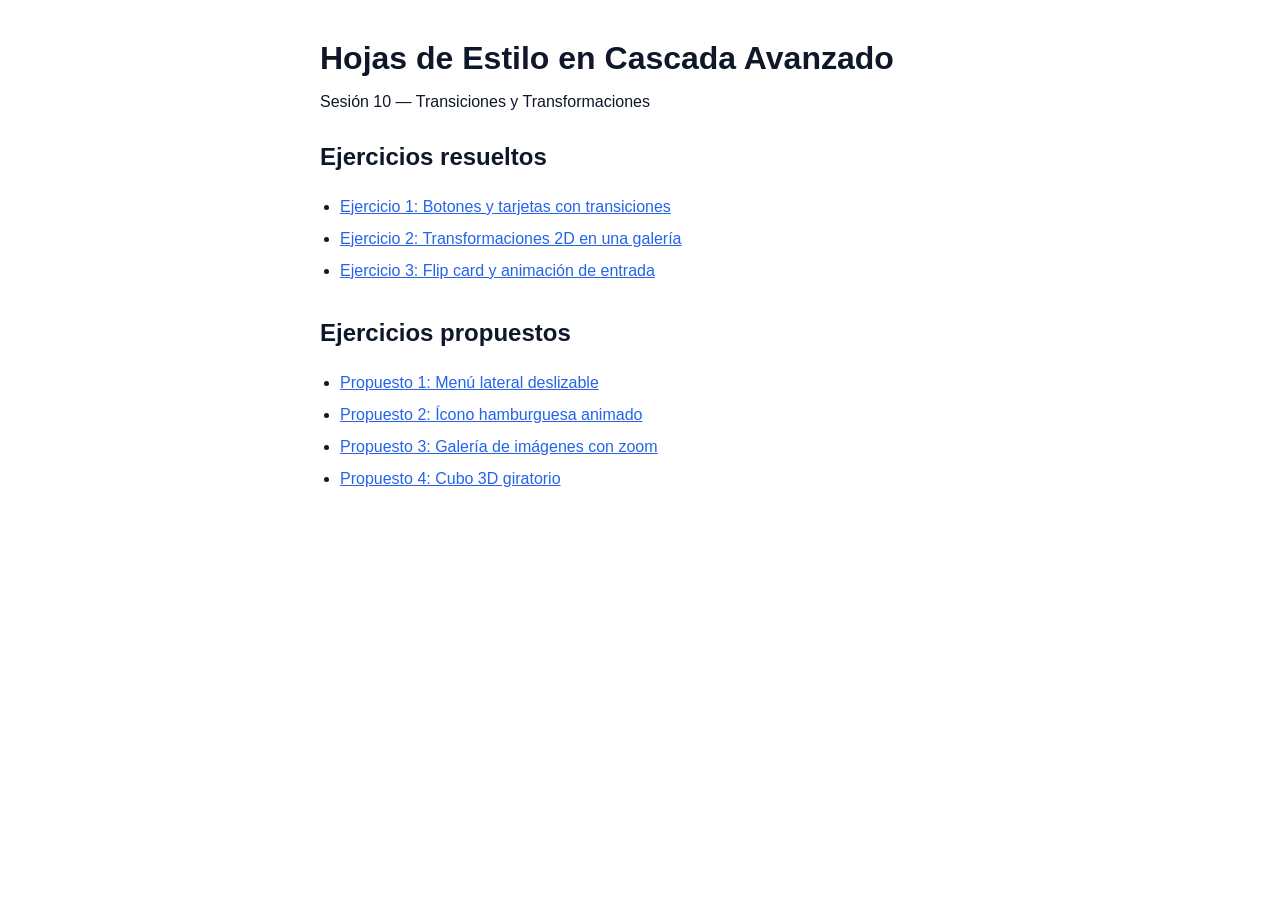
<file: index.html>
<!DOCTYPE html>
<html lang="es">
<head>
 <meta charset="UTF-8">
 <meta name="viewport" content="width=device-width, initial-scale=1.0">
 <title>CSS Avanzado - Sesión 10</title>
 <style>
 body { font-family: Arial, sans-serif; max-width: 640px; margin: 40px auto; padding: 0 16px; color: #0f172a; }
 h1 { margin-bottom: 4px; } h2 { margin-top: 32px; }
 ul { padding-left: 20px; line-height: 2; }
 a { color: #2563eb; }
 </style>
</head>
<body>
 <h1>Hojas de Estilo en Cascada Avanzado</h1>
 <p>Sesión 10 — Transiciones y Transformaciones</p>
 <h2>Ejercicios resueltos</h2>
 <ul>
 <li><a href="ej1/index.html">Ejercicio 1: Botones y tarjetas con transiciones</a></li>
 <li><a href="ej2/index.html">Ejercicio 2: Transformaciones 2D en una galería</a></li>
 <li><a href="ej3/index.html">Ejercicio 3: Flip card y animación de entrada</a></li>
 </ul>
 <h2>Ejercicios propuestos</h2>
 <ul>
 <li><a href="prop1/index.html">Propuesto 1: Menú lateral deslizable</a></li>
 <li><a href="prop2/index.html">Propuesto 2: Ícono hamburguesa animado</a></li>
 <li><a href="prop3/index.html">Propuesto 3: Galería de imágenes con zoom</a></li>
 <li><a href="prop4/index.html">Propuesto 4: Cubo 3D giratorio</a></li>
 </ul>
</body>
</html>
</file>
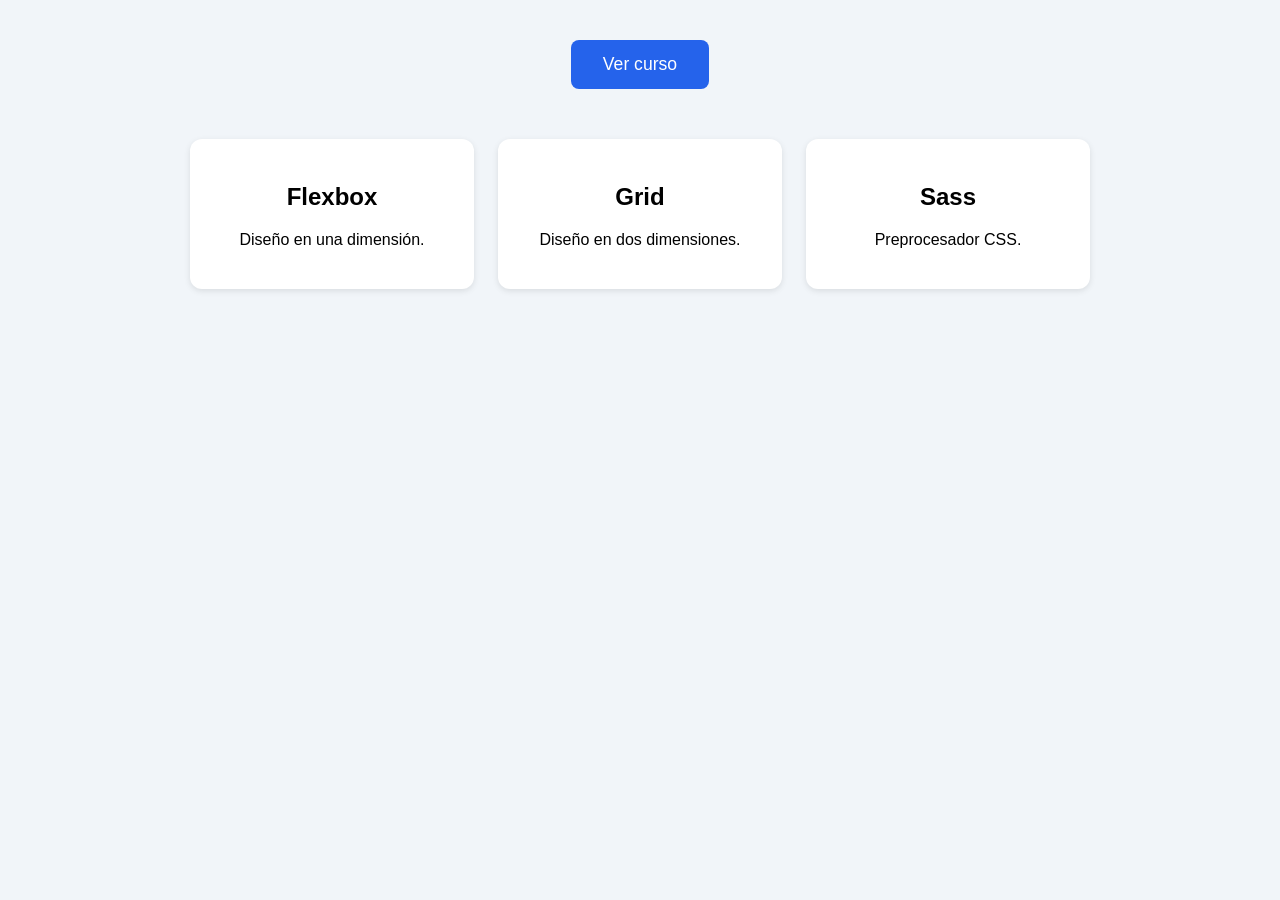
<file: ej1/index.html>
<!DOCTYPE html>
<html lang="es">
<head>
 <meta charset="UTF-8">
 <meta name="viewport" content="width=device-width, initial-scale=1.0">
 <title>Ejercicio 1 - Transiciones</title>
 <link rel="stylesheet" href="styles.css">
</head>
<body>
 <button class="boton">Ver curso</button>
 <section class="galeria">
 <article class="tarjeta"><h2>Flexbox</h2><p>Diseño en una dimensión.</p></article>
 <article class="tarjeta"><h2>Grid</h2><p>Diseño en dos dimensiones.</p></article>
 <article class="tarjeta"><h2>Sass</h2><p>Preprocesador CSS.</p></article>
 </section>
</body>
</html>
</file>
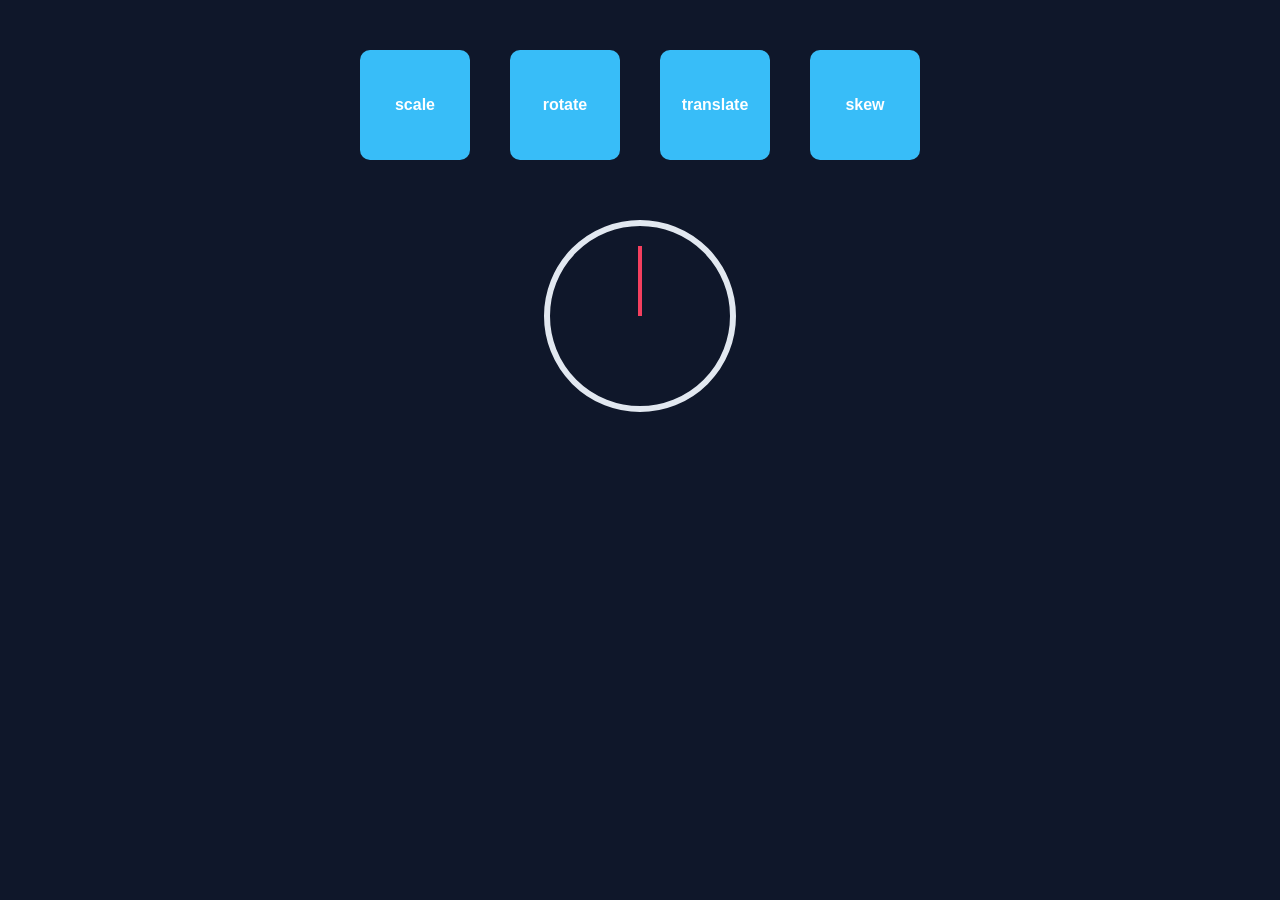
<file: ej2/index.html>
<!DOCTYPE html>
<html lang="es">
<head>
 <meta charset="UTF-8">
 <meta name="viewport" content="width=device-width, initial-scale=1.0">
 <title>Ejercicio 2 - Transformaciones 2D</title>
 <link rel="stylesheet" href="styles.css">
</head>
<body>
 <div class="fila">
 <div class="caja escala">scale</div>
 <div class="caja rota">rotate</div>
 <div class="caja mueve">translate</div>
 <div class="caja inclina">skew</div>
 </div>
 <div class="reloj">
 <div class="aguja"></div>
 </div>
</body>
</html>
</file>
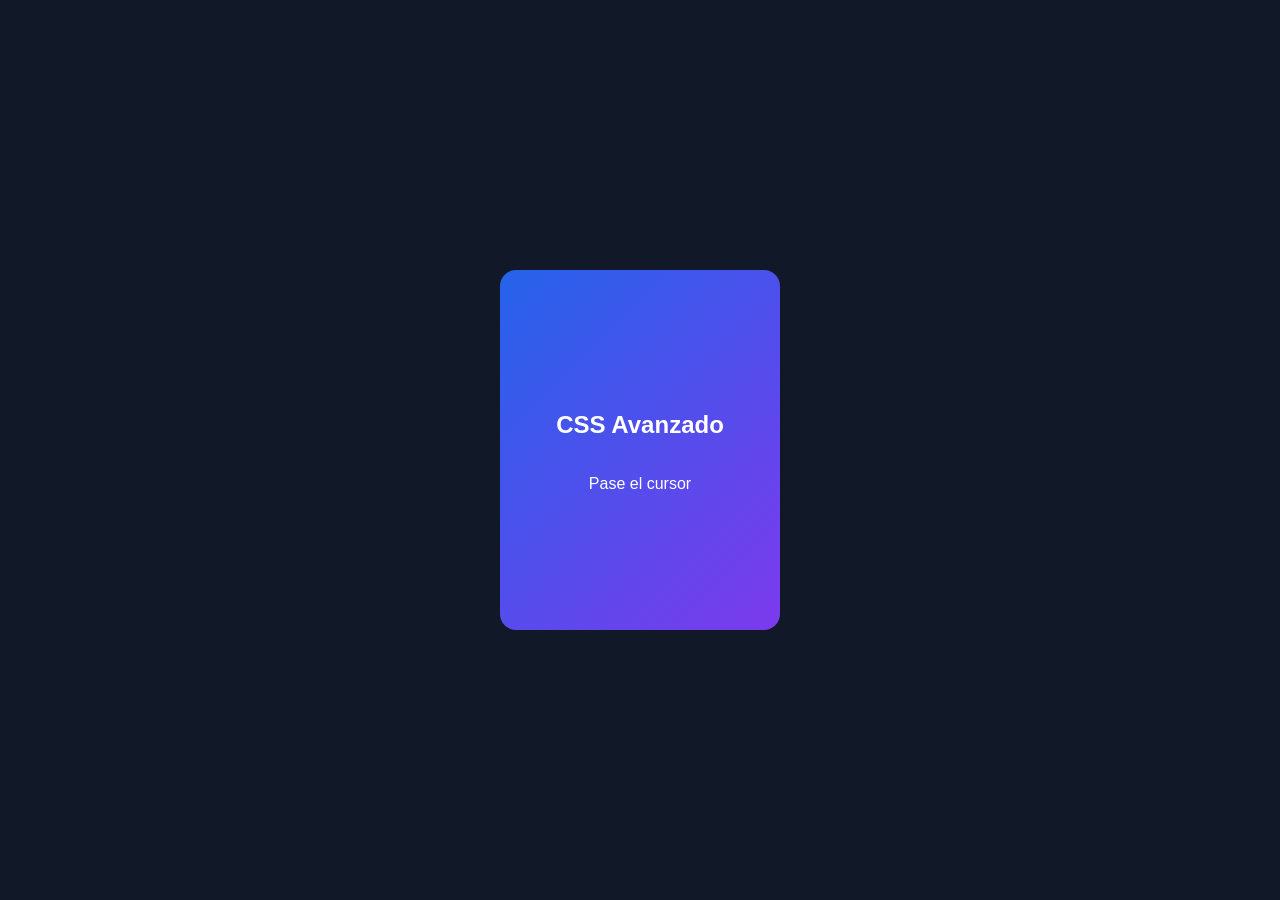
<file: ej3/index.html>
<!DOCTYPE html>
<html lang="es">
<head>
 <meta charset="UTF-8">
 <meta name="viewport" content="width=device-width, initial-scale=1.0">
 <title>Ejercicio 3 - Flip card</title>
 <link rel="stylesheet" href="styles.css">
</head>
<body>
 <div class="escena">
 <div class="tarjeta">
 <div class="cara frente">
 <h2>CSS Avanzado</h2>
 <p>Pase el cursor</p>
 </div>
 <div class="cara reverso">
 <h2>Unidad 3</h2>
 <p>Animaciones, transiciones y transformaciones.</p>
 </div>
 </div>
 </div>
</body>
</html>
</file>
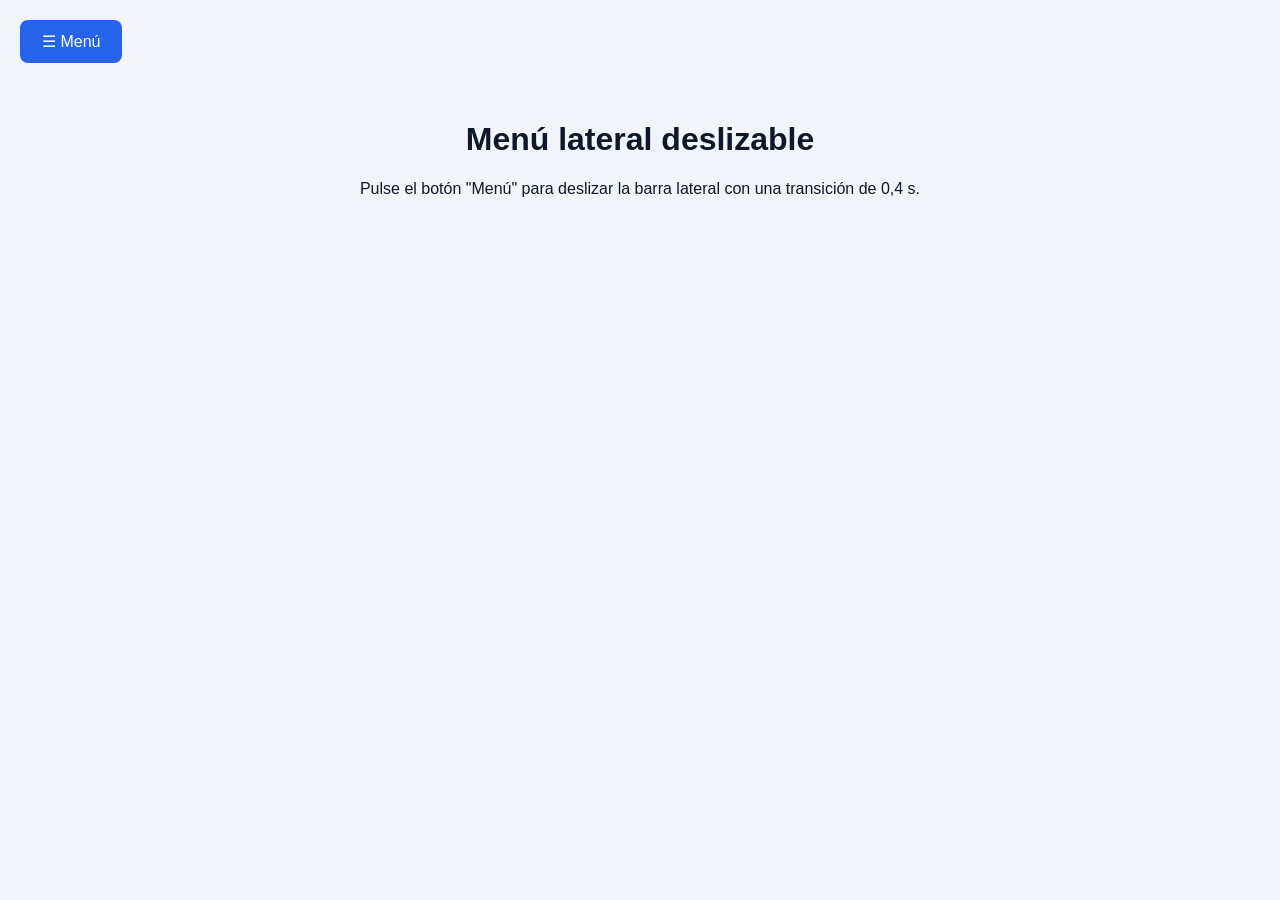
<file: prop1/index.html>
<!DOCTYPE html>
<html lang="es">
<head>
 <meta charset="UTF-8">
 <meta name="viewport" content="width=device-width, initial-scale=1.0">
 <title>Propuesto 1 - Menú lateral deslizable</title>
 <link rel="stylesheet" href="styles.css">
</head>
<body>
 <!-- El checkbox controla el estado abierto/cerrado sin JavaScript -->
 <input type="checkbox" id="menu-toggle" class="menu-toggle">

 <label for="menu-toggle" class="boton-menu" tabindex="0">☰ Menú</label>

 <label for="menu-toggle" class="fondo" aria-hidden="true"></label>

 <nav class="barra" aria-label="Menú principal">
 <h2>Navegación</h2>
 <a href="#inicio">Inicio</a>
 <a href="#cursos">Cursos</a>
 <a href="#proyectos">Proyectos</a>
 <a href="#contacto">Contacto</a>
 </nav>

 <main class="contenido">
 <h1>Menú lateral deslizable</h1>
 <p>Pulse el botón "Menú" para deslizar la barra lateral con una transición de 0,4 s.</p>
 </main>
</body>
</html>
</file>
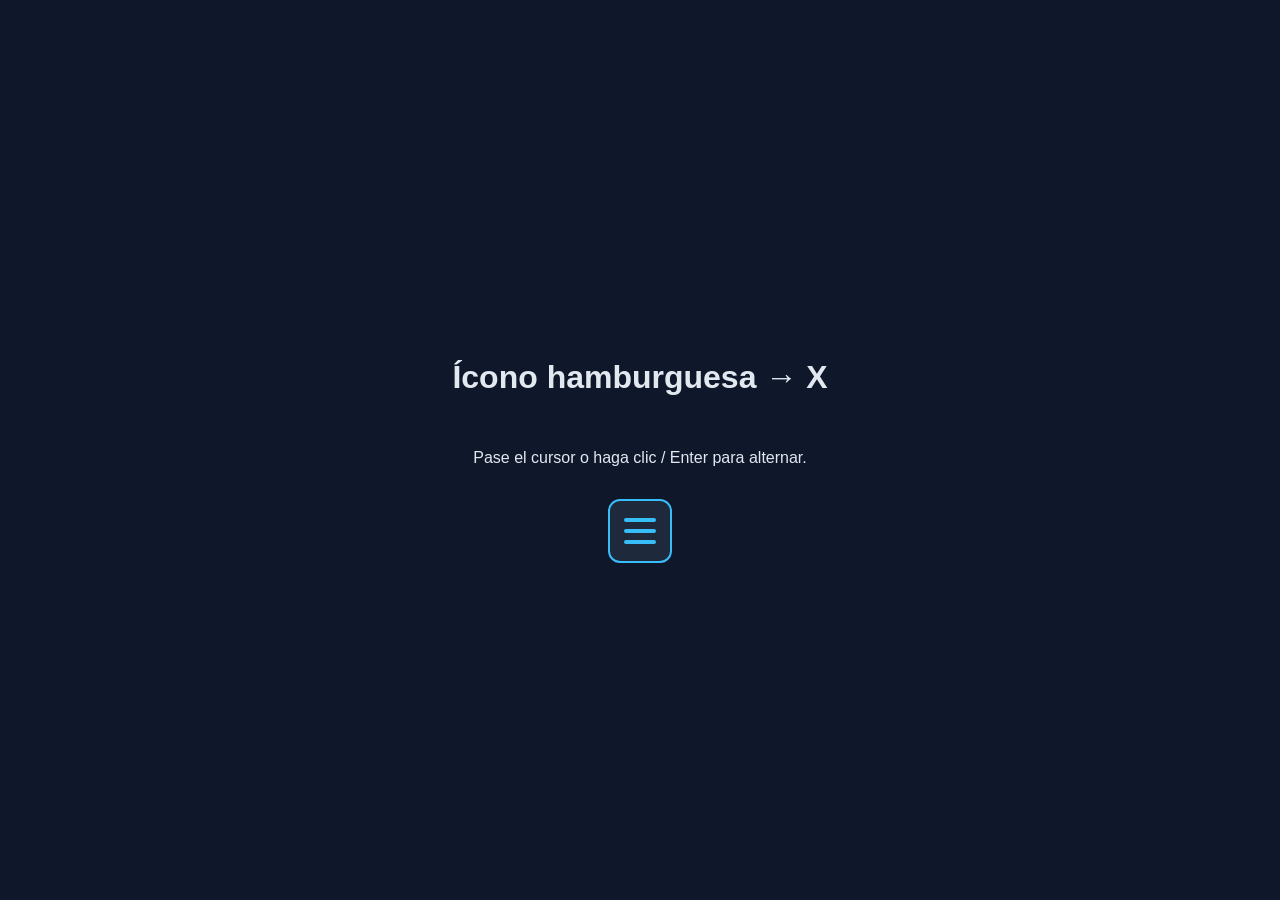
<file: prop2/index.html>
<!DOCTYPE html>
<html lang="es">
<head>
 <meta charset="UTF-8">
 <meta name="viewport" content="width=device-width, initial-scale=1.0">
 <title>Propuesto 2 - Ícono hamburguesa animado</title>
 <link rel="stylesheet" href="styles.css">
</head>
<body>
 <h1>Ícono hamburguesa → X</h1>
 <p>Pase el cursor o haga clic / Enter para alternar.</p>

 <button class="hamburguesa" aria-label="Abrir menú" aria-expanded="false">
 <span class="linea l1"></span>
 <span class="linea l2"></span>
 <span class="linea l3"></span>
 </button>

 <script>
 const btn = document.querySelector('.hamburguesa');
 btn.addEventListener('click', () => {
 const abierto = btn.classList.toggle('activo');
 btn.setAttribute('aria-expanded', abierto);
 });
 </script>
</body>
</html>
</file>
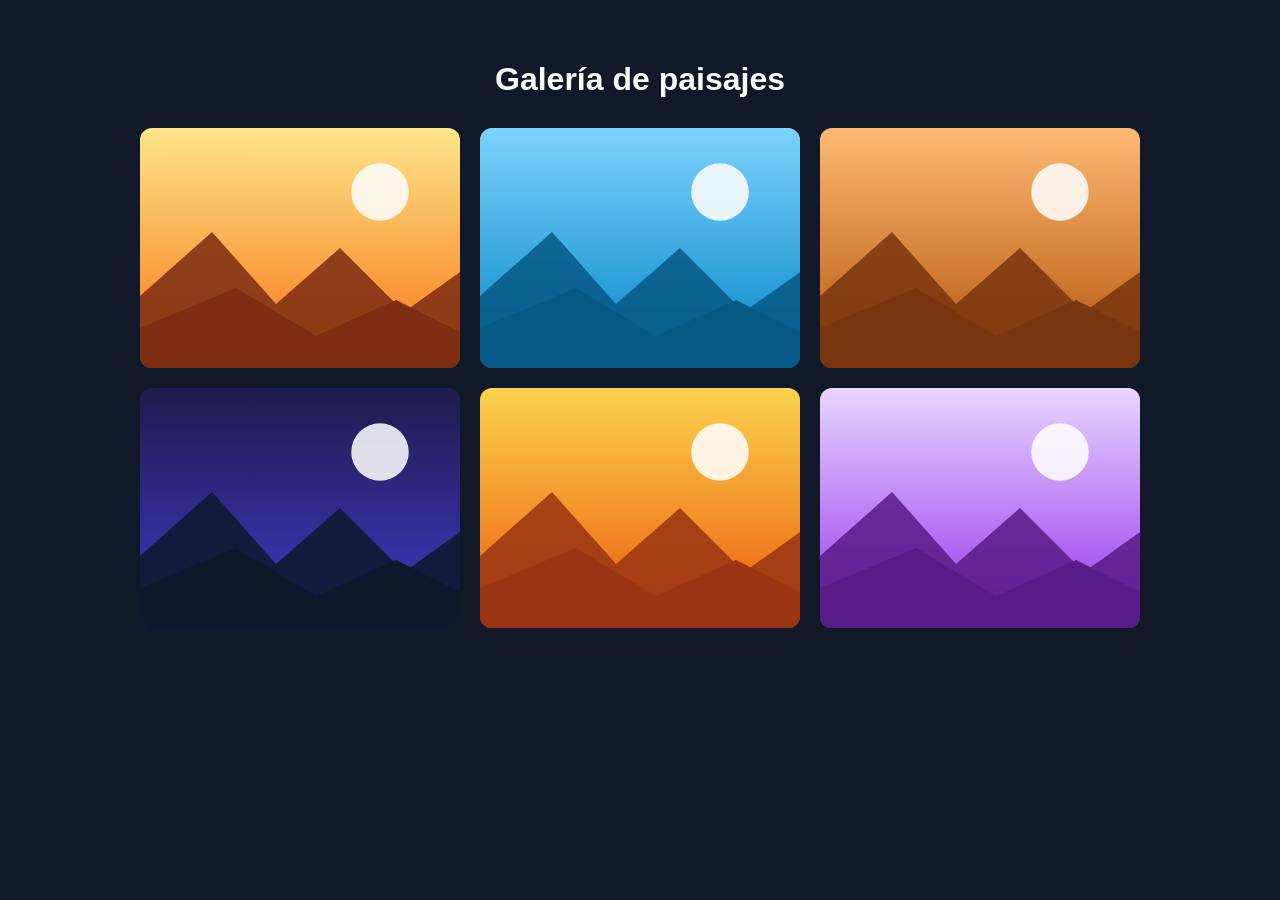
<file: prop3/index.html>
<!DOCTYPE html>
<html lang="es">
<head>
 <meta charset="UTF-8">
 <meta name="viewport" content="width=device-width, initial-scale=1.0">
 <title>Propuesto 3 - Galería con zoom</title>
 <link rel="stylesheet" href="styles.css">
</head>
<body>
 <h1>Galería de paisajes</h1>
 <section class="galeria">
 <figure class="item"><img src="img/1.svg" alt="Amanecer en la montaña"><figcaption>Amanecer en la montaña</figcaption></figure>
 <figure class="item"><img src="img/2.svg" alt="Océano al mediodía"><figcaption>Océano al mediodía</figcaption></figure>
 <figure class="item"><img src="img/3.svg" alt="Bosque en otoño"><figcaption>Bosque en otoño</figcaption></figure>
 <figure class="item"><img src="img/4.svg" alt="Noche estrellada"><figcaption>Noche estrellada</figcaption></figure>
 <figure class="item"><img src="img/5.svg" alt="Desierto al atardecer"><figcaption>Desierto al atardecer</figcaption></figure>
 <figure class="item"><img src="img/6.svg" alt="Campo de lavanda"><figcaption>Campo de lavanda</figcaption></figure>
 </section>
</body>
</html>
</file>
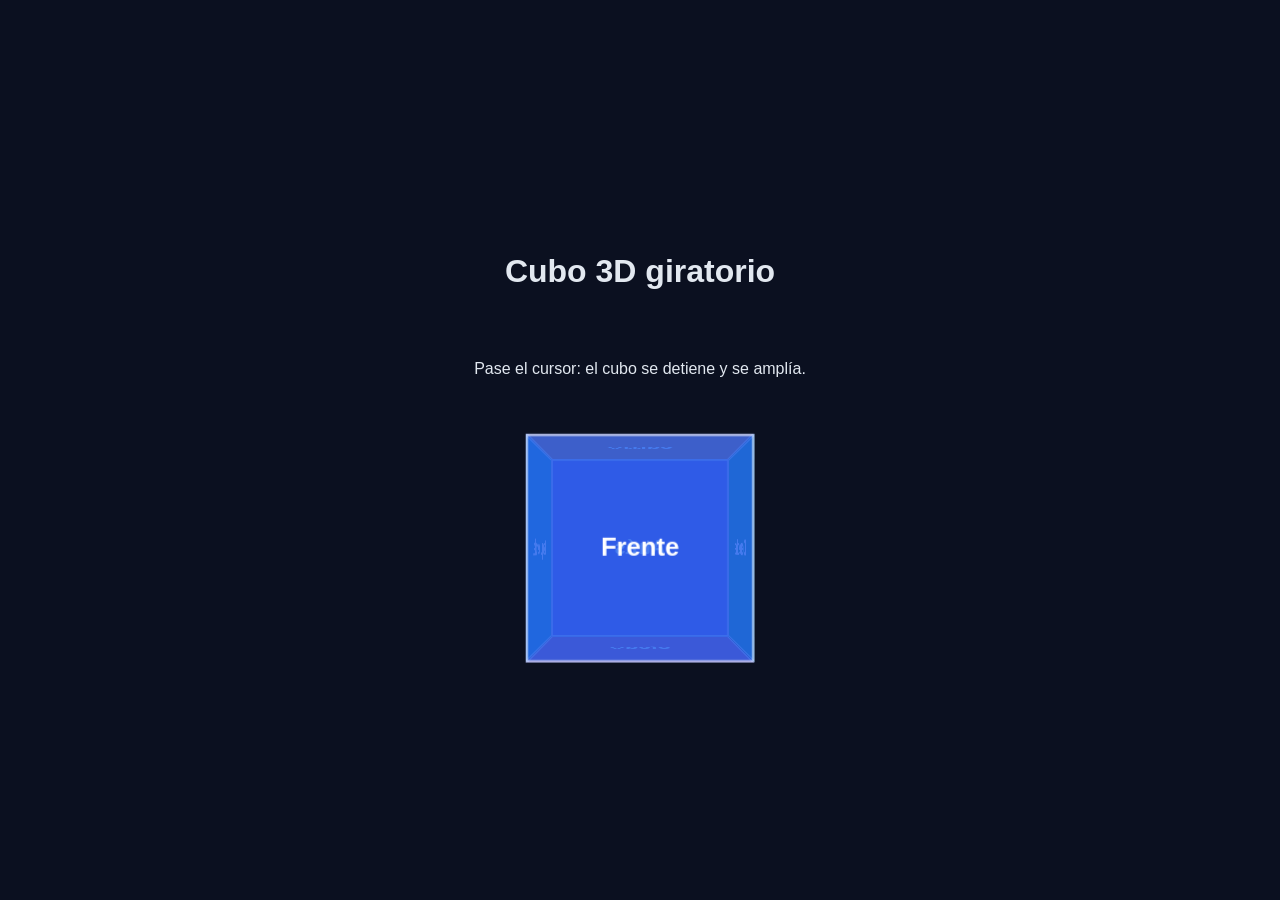
<file: prop4/index.html>
<!DOCTYPE html>
<html lang="es">
<head>
 <meta charset="UTF-8">
 <meta name="viewport" content="width=device-width, initial-scale=1.0">
 <title>Propuesto 4 - Cubo 3D giratorio</title>
 <link rel="stylesheet" href="styles.css">
</head>
<body>
 <h1>Cubo 3D giratorio</h1>
 <p>Pase el cursor: el cubo se detiene y se amplía.</p>

 <!-- PADRE: perspectiva + ampliación (transición) -->
 <div class="escena">
 <!-- HIJO: giro continuo (animación) -->
 <div class="cubo">
 <div class="cara frente">Frente</div>
 <div class="cara atras">Atrás</div>
 <div class="cara derecha">Derecha</div>
 <div class="cara izquierda">Izquierda</div>
 <div class="cara arriba">Arriba</div>
 <div class="cara abajo">Abajo</div>
 </div>
 </div>
</body>
</html>
</file>
<file: ej1/styles.css>
body {
 margin: 0;
 padding: 40px 16px;
 background: #f1f5f9;
 font-family: Arial, sans-serif;
 text-align: center;
}

.boton {
 padding: 14px 32px;
 font-size: 1.1rem;
 color: #fff;
 background: #2563eb;
 border: none;
 border-radius: 8px;
 cursor: pointer;
 transition: background-color 0.3s ease, transform 0.3s ease;
}

.boton:hover,
.boton:focus-visible {
 background: #1e40af;
 transform: translateY(-3px);
}

.boton:active {
 transform: translateY(0) scale(0.97);
}

.galeria {
 max-width: 900px;
 margin: 50px auto 0;
 display: grid;
 grid-template-columns: repeat(auto-fit, minmax(240px, 1fr));
 gap: 24px;
}

.tarjeta {
 background: #fff;
 padding: 24px;
 border-radius: 12px;
 box-shadow: 0 2px 6px rgba(0, 0, 0, 0.1);
 transition: transform 0.3s ease, box-shadow 0.3s ease;
}

.tarjeta:hover {
 transform: translateY(-8px);
 box-shadow: 0 14px 28px rgba(0, 0, 0, 0.2);
}
</file>
<file: ej2/styles.css>
body {
 margin: 0;
 padding: 50px 16px;
 background: #0f172a;
 font-family: Arial, sans-serif;
 display: flex;
 flex-direction: column;
 align-items: center;
 gap: 60px;
}

.fila { display: flex; flex-wrap: wrap; gap: 40px; }

.caja {
 width: 110px;
 height: 110px;
 display: grid;
 place-items: center;
 color: #fff;
 font-weight: bold;
 background: #38bdf8;
 border-radius: 10px;
 transition: transform 0.4s ease;
}

.escala:hover { transform: scale(1.3); }
.rota:hover { transform: rotate(45deg); }
.mueve:hover { transform: translate(20px, -20px); }
.inclina:hover { transform: skew(15deg, 5deg); }

/* Reloj con aguja que gira desde su base */
.reloj {
 position: relative;
 width: 180px;
 height: 180px;
 border: 6px solid #e2e8f0;
 border-radius: 50%;
}

.aguja {
 position: absolute;
 left: 50%;
 bottom: 50%;
 width: 4px;
 height: 70px;
 margin-left: -2px;
 background: #f43f5e;
 transform-origin: bottom center;
 transition: transform 1s cubic-bezier(.4, 2, .6, 1);
}

.reloj:hover .aguja {
 transform: rotate(150deg);
}
</file>
<file: ej3/styles.css>
body {
 margin: 0;
 min-height: 100vh;
 display: grid;
 place-items: center;
 background: #111827;
 font-family: Arial, sans-serif;
}

/* Elemento PADRE: perspectiva + animación de entrada */
.escena {
 width: 280px;
 height: 360px;
 perspective: 900px;
 animation: entrada 0.9s ease-out both;
}

@keyframes entrada {
 from { opacity: 0; transform: translateY(60px); }
 to { opacity: 1; transform: translateY(0); }
}

/* Elemento HIJO: transición de giro */
.tarjeta {
 position: relative;
 width: 100%;
 height: 100%;
 transform-style: preserve-3d;
 transition: transform 0.8s ease;
}

.escena:hover .tarjeta {
 transform: rotateY(180deg);
}

.cara {
 position: absolute;
 inset: 0;
 display: flex;
 flex-direction: column;
 justify-content: center;
 align-items: center;
 padding: 24px;
 text-align: center;
 color: #fff;
 border-radius: 16px;
 backface-visibility: hidden;
}

.frente { background: linear-gradient(135deg, #2563eb, #7c3aed); }
.reverso { background: linear-gradient(135deg, #059669, #0891b2); transform: rotateY(180deg); }

@media (prefers-reduced-motion: reduce) {
 .escena { animation: none; }
 .tarjeta { transition-duration: 0.01ms; }
}
</file>
<file: prop1/styles.css>
* { box-sizing: border-box; }

body {
 margin: 0;
 min-height: 100vh;
 font-family: Arial, sans-serif;
 background: #f1f5f9;
 color: #0f172a;
 overflow-x: hidden;
}

/* Checkbox oculto visualmente pero accesible por teclado */
.menu-toggle {
 position: absolute;
 opacity: 0;
 pointer-events: none;
}

.boton-menu {
 position: fixed;
 top: 20px;
 left: 20px;
 z-index: 30;
 padding: 12px 22px;
 color: #fff;
 background: #2563eb;
 border-radius: 8px;
 cursor: pointer;
 user-select: none;
 transition: background-color 0.3s ease, transform 0.3s ease;
}

.boton-menu:hover,
.menu-toggle:focus-visible ~ .boton-menu {
 background: #1e40af;
 transform: translateY(-2px);
}

/* Barra oculta fuera de la pantalla */
.barra {
 position: fixed;
 top: 0;
 left: 0;
 z-index: 20;
 width: 260px;
 height: 100%;
 padding: 90px 0 24px;
 background: #0f172a;
 transform: translateX(-100%);
 transition: transform 0.4s ease;
}

.barra h2 {
 margin: 0 0 16px;
 padding: 0 24px;
 color: #94a3b8;
 font-size: 0.85rem;
 text-transform: uppercase;
 letter-spacing: 0.1em;
}

.barra a {
 display: block;
 padding: 14px 24px;
 color: #e2e8f0;
 text-decoration: none;
 border-left: 4px solid transparent;
 transition: background-color 0.3s ease, padding-left 0.3s ease, border-color 0.3s ease;
}

.barra a:hover,
.barra a:focus-visible {
 background: #1e293b;
 padding-left: 36px;
 border-left-color: #38bdf8;
 outline: none;
}

/* Fondo oscuro que cierra el menú al hacer clic */
.fondo {
 position: fixed;
 inset: 0;
 z-index: 10;
 background: rgba(15, 23, 42, 0.5);
 opacity: 0;
 visibility: hidden;
 transition: opacity 0.4s ease, visibility 0.4s ease;
}

/* Estado abierto */
.menu-toggle:checked ~ .barra { transform: translateX(0); }
.menu-toggle:checked ~ .fondo { opacity: 1; visibility: visible; }

.contenido {
 max-width: 700px;
 margin: 0 auto;
 padding: 100px 24px;
 text-align: center;
}

@media (prefers-reduced-motion: reduce) {
 * { transition-duration: 0.01ms !important; }
}
</file>
<file: prop2/styles.css>
body {
 margin: 0;
 min-height: 100vh;
 display: flex;
 flex-direction: column;
 align-items: center;
 justify-content: center;
 gap: 16px;
 background: #0f172a;
 color: #e2e8f0;
 font-family: Arial, sans-serif;
 text-align: center;
}

.hamburguesa {
 position: relative;
 width: 64px;
 height: 64px;
 padding: 0;
 background: #1e293b;
 border: 2px solid #38bdf8;
 border-radius: 12px;
 cursor: pointer;
 transition: background-color 0.3s ease;
}

.hamburguesa:hover,
.hamburguesa:focus-visible {
 background: #334155;
}

.linea {
 position: absolute;
 left: 14px;
 width: 32px;
 height: 4px;
 background: #38bdf8;
 border-radius: 2px;
 transform-origin: center;
 transition: transform 0.4s ease, opacity 0.3s ease, top 0.4s ease;
}

.l1 { top: 17px; }
.l2 { top: 28px; }
.l3 { top: 39px; }

/* Estado X: al hover o al hacer clic (clase .activo) */
.hamburguesa:hover .l1,
.hamburguesa.activo .l1 {
 top: 28px;
 transform: rotate(45deg);
}

.hamburguesa:hover .l2,
.hamburguesa.activo .l2 {
 opacity: 0;
}

.hamburguesa:hover .l3,
.hamburguesa.activo .l3 {
 top: 28px;
 transform: rotate(-45deg);
}

@media (prefers-reduced-motion: reduce) {
 * { transition-duration: 0.01ms !important; }
}
</file>
<file: prop3/styles.css>
* { box-sizing: border-box; }

body {
 margin: 0;
 padding: 40px 16px;
 background: #111827;
 color: #f8fafc;
 font-family: Arial, sans-serif;
 text-align: center;
}

.galeria {
 max-width: 1000px;
 margin: 30px auto 0;
 display: grid;
 grid-template-columns: repeat(auto-fit, minmax(280px, 1fr));
 gap: 20px;
}

.item {
 position: relative;
 margin: 0;
 aspect-ratio: 4 / 3;
 overflow: hidden;
 border-radius: 12px;
 background: #1f2937;
 /* Entrada escalonada: cada imagen espera un poco más */
 opacity: 0;
 animation: aparecer 0.7s ease-out forwards;
}

.item:nth-child(1) { animation-delay: 0.1s; }
.item:nth-child(2) { animation-delay: 0.25s; }
.item:nth-child(3) { animation-delay: 0.4s; }
.item:nth-child(4) { animation-delay: 0.55s; }
.item:nth-child(5) { animation-delay: 0.7s; }
.item:nth-child(6) { animation-delay: 0.85s; }

@keyframes aparecer {
 from { opacity: 0; transform: translateY(30px) scale(0.95); }
 to { opacity: 1; transform: translateY(0) scale(1); }
}

.item img {
 width: 100%;
 height: 100%;
 object-fit: cover;
 display: block;
 transition: transform 0.5s ease;
}

.item:hover img,
.item:focus-within img {
 transform: scale(1.1);
}

.item figcaption {
 position: absolute;
 left: 0;
 right: 0;
 bottom: 0;
 padding: 16px;
 background: linear-gradient(transparent, rgba(0, 0, 0, 0.75));
 font-weight: bold;
 opacity: 0;
 transform: translateY(20px);
 transition: opacity 0.4s ease, transform 0.4s ease;
}

.item:hover figcaption,
.item:focus-within figcaption {
 opacity: 1;
 transform: translateY(0);
}

@media (prefers-reduced-motion: reduce) {
 .item { animation: none; opacity: 1; }
 * { transition-duration: 0.01ms !important; }
}
</file>
<file: prop4/styles.css>
:root { --lado: 200px; }

body {
 margin: 0;
 min-height: 100vh;
 display: flex;
 flex-direction: column;
 align-items: center;
 justify-content: center;
 gap: 70px;
 background: #0b1020;
 color: #e2e8f0;
 font-family: Arial, sans-serif;
 text-align: center;
}

h1, p { margin: 0; }

/* PADRE: perspectiva y ampliación con transición (no choca con la animación del hijo) */
.escena {
 width: var(--lado);
 height: var(--lado);
 perspective: 800px;
 transition: transform 0.5s ease;
}

.escena:hover {
 transform: scale(1.35);
}

/* HIJO: giro continuo con @keyframes */
.cubo {
 position: relative;
 width: 100%;
 height: 100%;
 transform-style: preserve-3d;
 animation: girar 12s linear infinite;
}

/* Al pasar el cursor por la escena, se detiene el giro */
.escena:hover .cubo {
 animation-play-state: paused;
}

@keyframes girar {
 from { transform: rotateX(-20deg) rotateY(0deg); }
 to { transform: rotateX(-20deg) rotateY(360deg); }
}

.cara {
 position: absolute;
 inset: 0;
 display: grid;
 place-items: center;
 font-size: 1.4rem;
 font-weight: bold;
 color: #fff;
 border: 2px solid rgba(255, 255, 255, 0.6);
 backface-visibility: visible;
}

/* Cada cara: rotación + desplazamiento en Z igual a la mitad del lado */
.frente { background: rgba(37, 99, 235, 0.85); transform: rotateY(0deg) translateZ(calc(var(--lado) / 2)); }
.atras { background: rgba(124, 58, 237, 0.85); transform: rotateY(180deg) translateZ(calc(var(--lado) / 2)); }
.derecha { background: rgba(5, 150, 105, 0.85); transform: rotateY(90deg) translateZ(calc(var(--lado) / 2)); }
.izquierda { background: rgba(8, 145, 178, 0.85); transform: rotateY(-90deg) translateZ(calc(var(--lado) / 2)); }
.arriba { background: rgba(234, 88, 12, 0.85); transform: rotateX(90deg) translateZ(calc(var(--lado) / 2)); }
.abajo { background: rgba(219, 39, 119, 0.85); transform: rotateX(-90deg) translateZ(calc(var(--lado) / 2)); }

@media (prefers-reduced-motion: reduce) {
 .cubo { animation: none; transform: rotateX(-25deg) rotateY(35deg); }
 .escena { transition-duration: 0.01ms; }
}
</file>
